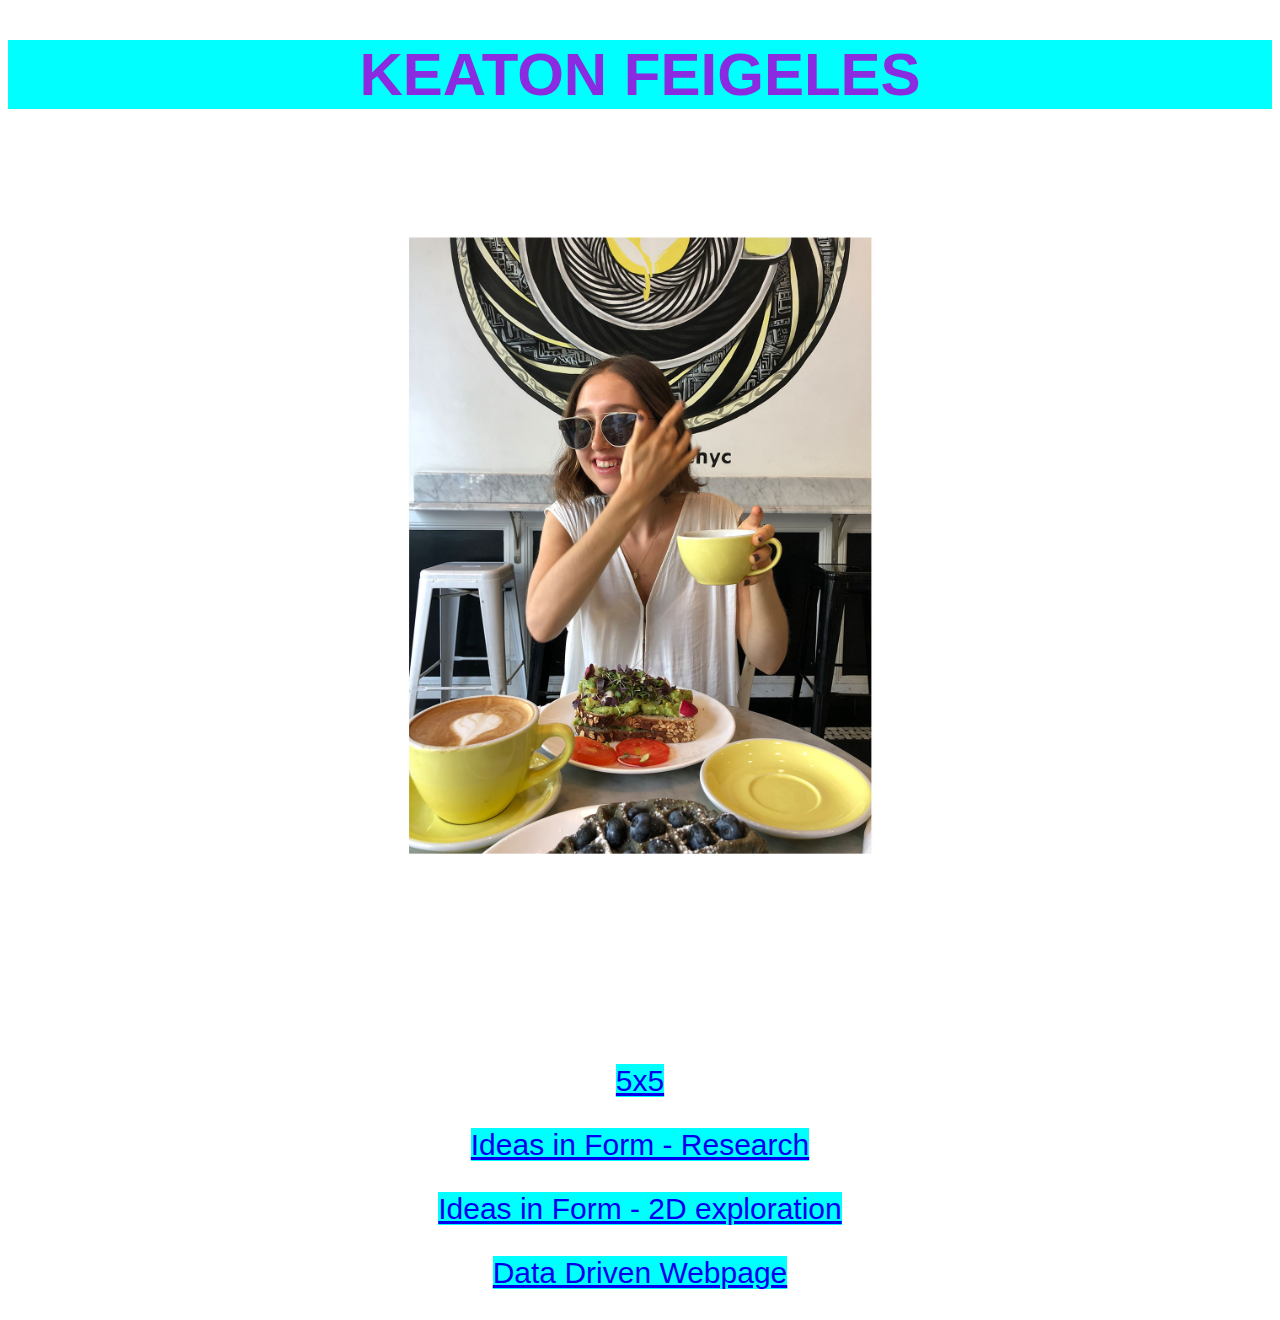
<file: index.html>
<!DOCTYPE html>
<html>
    <title>KEATON!!</title>
<head>

    <h1><center>KEATON FEIGELES</center></h1>
    <style>
		h1{
			background-color: aqua;
			color: blueviolet;
			text-align: center;
		}
      body{
        font-family: Brandon Grotesque,sans-serif;
        text-align: center;
        font-size: 30px;
      }
	  .center{
		  display: block;
		  margin-left: auto;
		  margin-right: auto;
		  width: 50%;
	  }
	  a{
		  background-color: aqua;
	  }
    </style>
<body>            
<img src="keatonkeaton.jpg" alt="keaton" class="center">
    </div>
<p><a href="fiveinfive.html">5x5</a></p>
	</div>
<p><a href="https://jbiscailuz.github.io/core_lab_systems/ideas_in_form/index.html">Ideas in Form - Research</a></p>
	</div>
<p><a href="IiF_2D.html">Ideas in Form - 2D exploration</a></p>
	</div>
<p><a href="datadriven_webpage/index.html">Data Driven Webpage</a></p>
	</div>

</head>
</body>
</html>
</file>
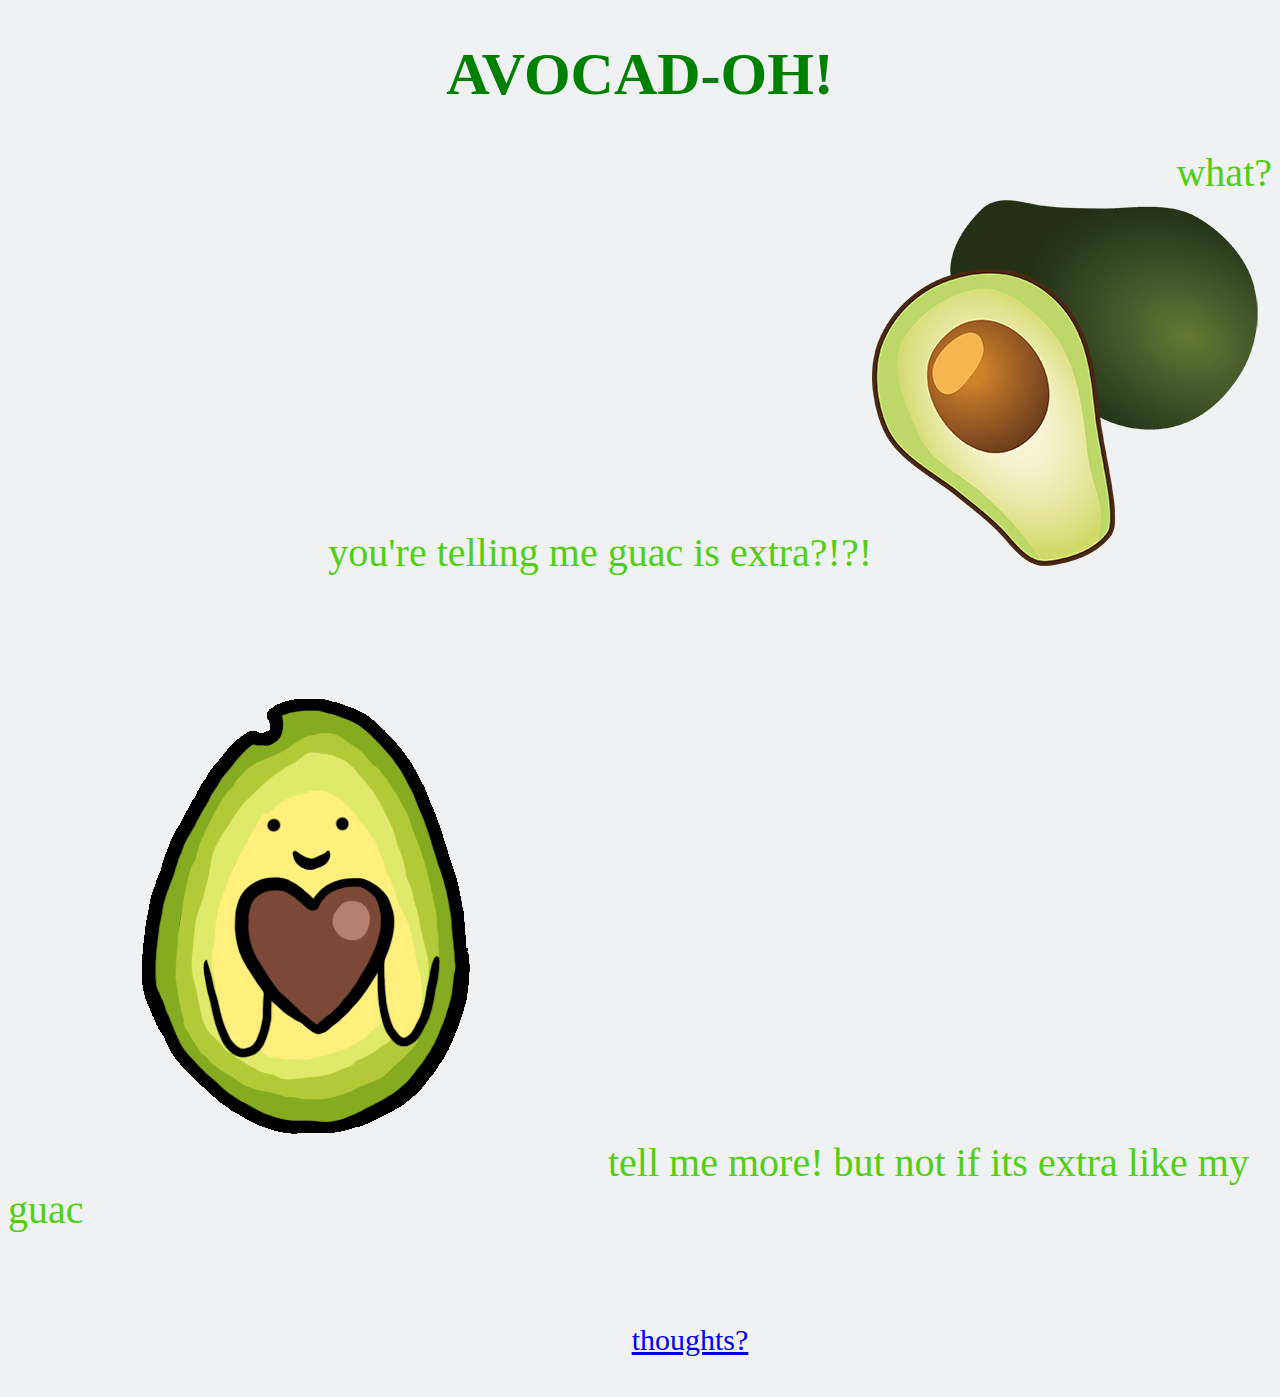
<file: datadriven_webpage/index.html>
<!DOCTYPE html>
<html lang="en">
<head>
    <title>datadriven_keaton</title>
    <link rel="stylesheet" href="style.css">
    <script src="dom.js"></script>
</head>
<body>
    <h1>AVOCAD-OH!</h1>

    <p>
        <div class="prices">what?<br>you're telling me guac is extra?!?!<img src="avo1.png"></div>
        <div class="tell-me-more"><img src="avo2.gif">tell me more! but not if its extra like my guac</div>
        <div class="show-me-link"><a href="showme.html">thoughts?</a></div>
    </p>
</body>
</html>
</file>
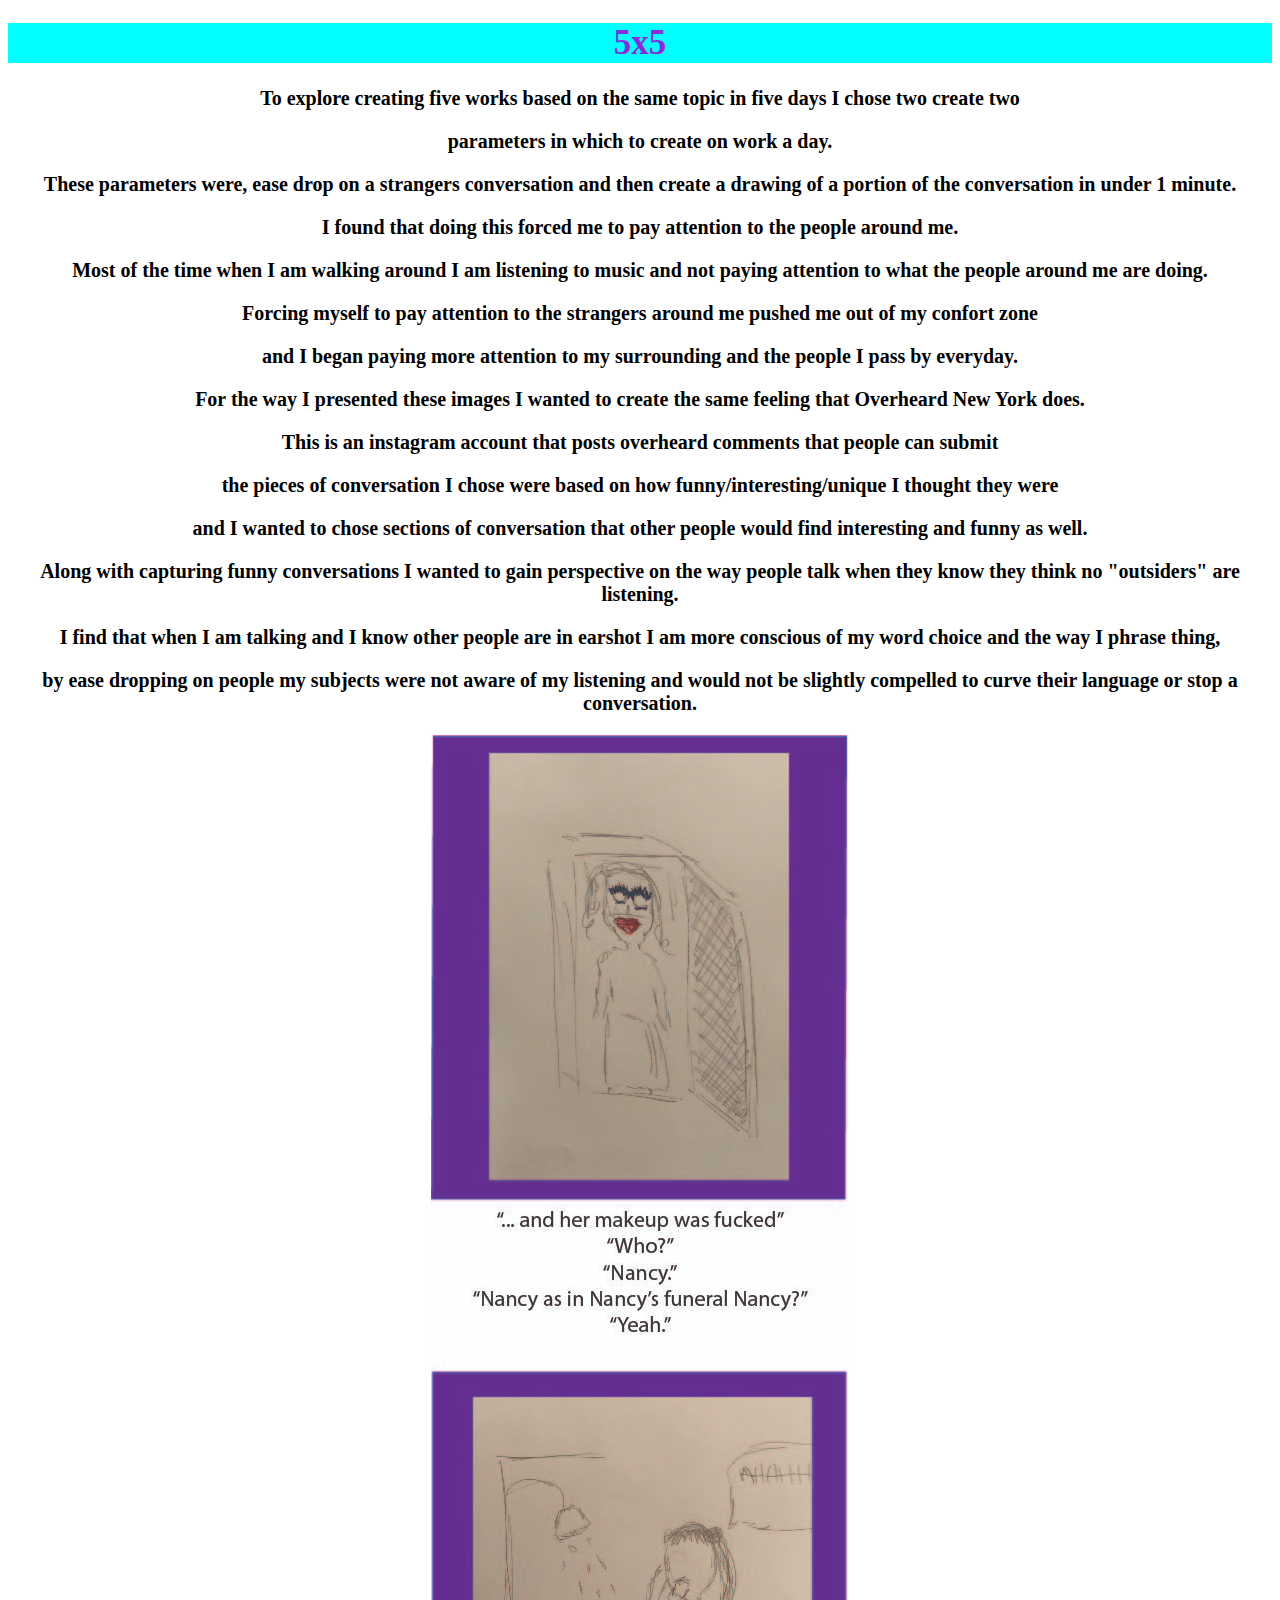
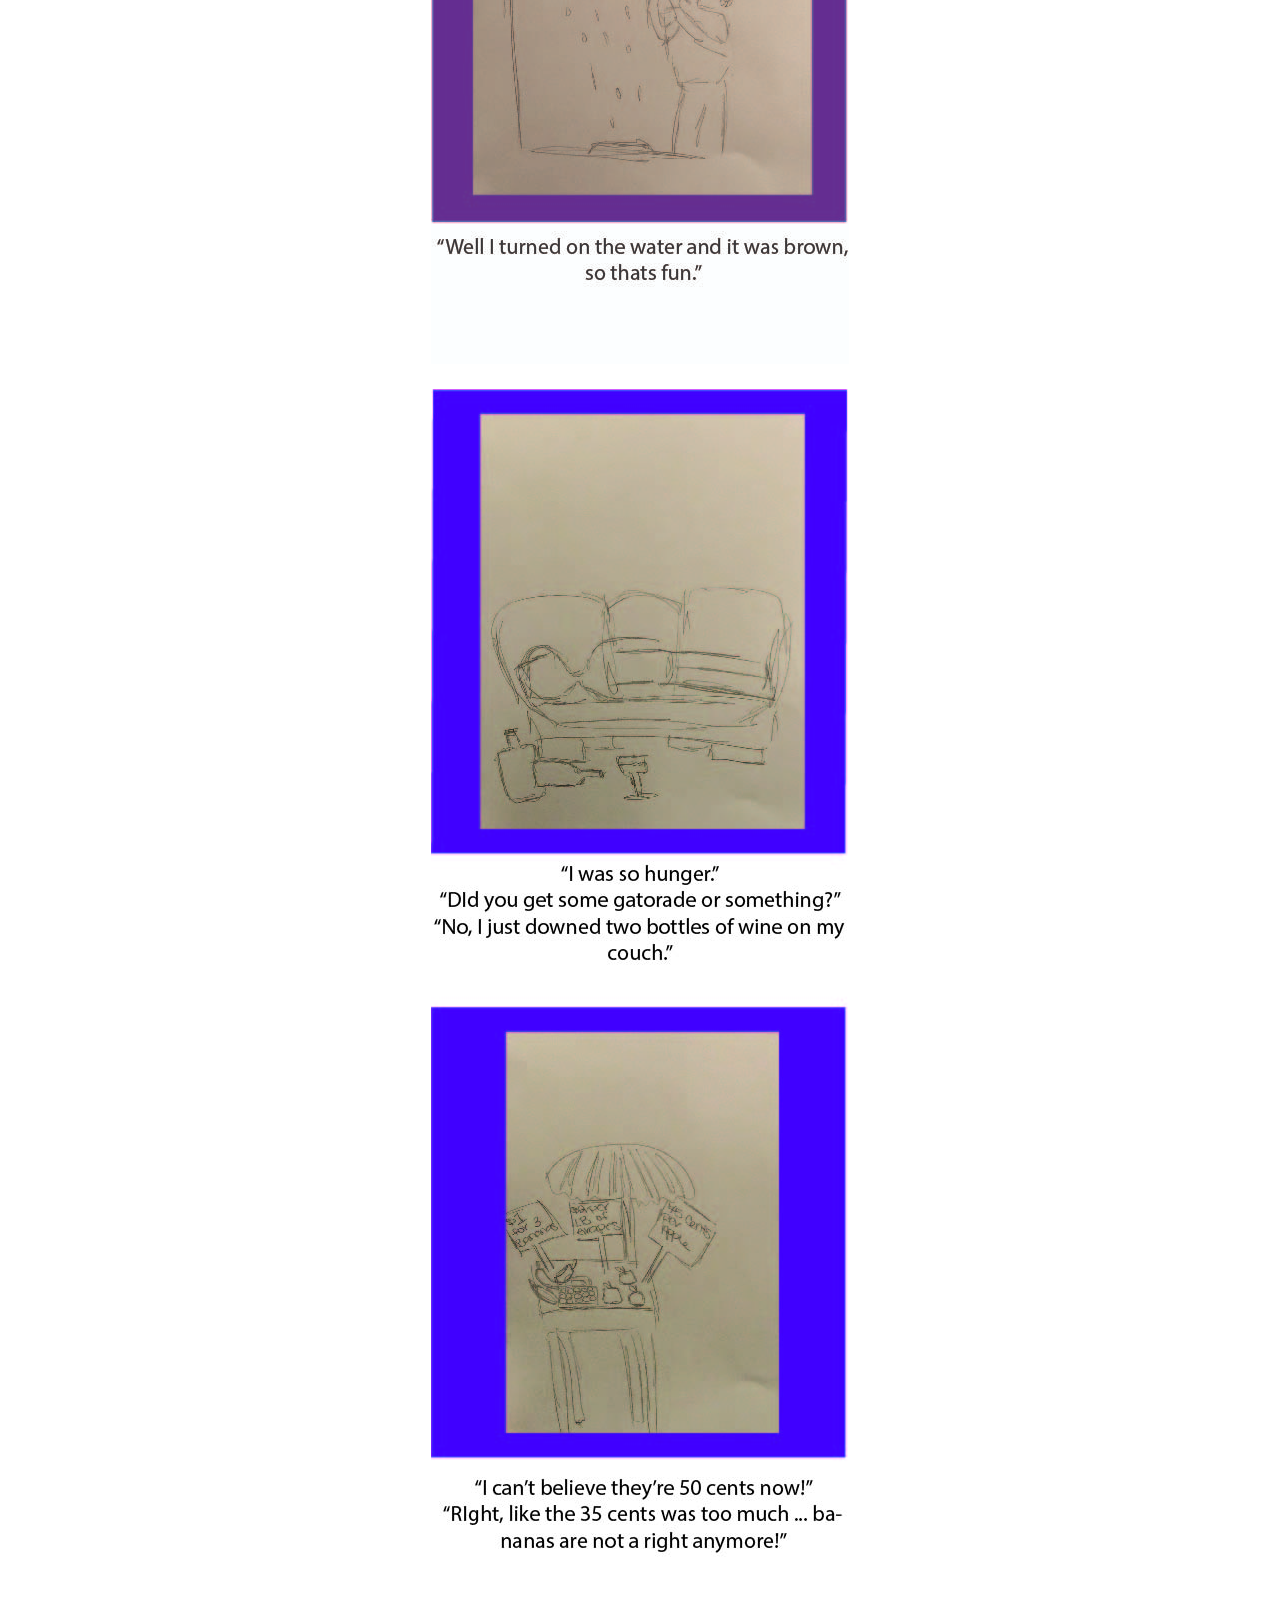
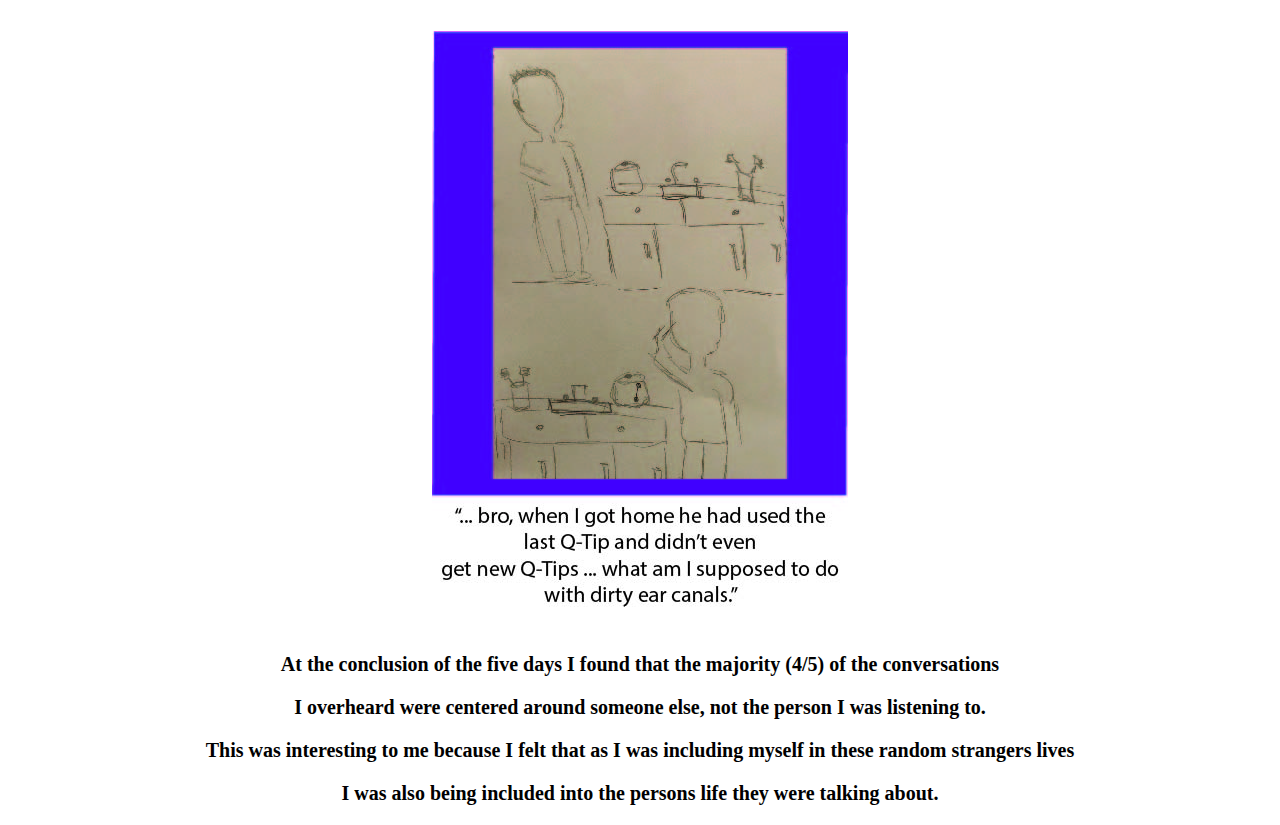
<file: fiveinfive.html>
<!DOCTYPE html>
<html>
<head>
    <title>5x5</title>
</head>
<style>
    h1{
        background-color: aqua;
        color: blueviolet;
        text-align: center;
        font-family: brandon grotesque;
        font-size: 35px;
    }
    h2{
        text-align: center;
        font-family: brandon grotesque;
        font-size: 20px;
    }
</style>
<body>
    <h1>5x5</h1>

    <h2>
        <p>To explore creating five works based on the same topic in five days I chose two create two </p>
        <p>parameters in which to create on work a day.</p>
        <p>These parameters were, ease drop on a strangers conversation and then create a drawing of a portion of the conversation in under 1 minute.</p>
        <p>I found that doing this forced me to pay attention to the people around me.</p>
        <p>Most of the time when I am walking around I am listening to music and not paying attention to what the people around me are doing.</p>
        <p>Forcing myself to pay attention to the strangers around me pushed me out of my confort zone</p>
        <p>and I began paying more attention to my surrounding and the people I pass by everyday.</p>
        <p>For the way I presented these images I wanted to create the same feeling that Overheard New York does.</p>
        <p>This is an instagram account that posts overheard comments that people can submit</p>
        <p>the pieces of conversation I chose were based on how funny/interesting/unique I thought they were</p>
        <p>and I wanted to chose sections of conversation that other people would find interesting and funny as well.</p>
        <p>Along with capturing funny conversations I wanted to gain perspective on the way people talk when they know they think no "outsiders" are listening.</p>
        <p>I find that when I am talking and I know other people are in earshot I am more conscious of my word choice and the way I phrase thing,</p>
        <p>by ease dropping on people my subjects were not aware of my listening and would not be slightly compelled to curve their language or stop a conversation.</p>
        <p><img src="./day1day2.jpg" alt="day 1 and 2" class="center"></p>
        <p><img src="./day3day4.jpg" alt="day 3 and 4" class="center"></p>
        <p><img src="./day5.jpg" alt="day 5" class="center"></p>
        <p>At the conclusion of the five days I found that the majority (4/5) of the conversations</p>
        <p>I overheard were centered around someone else, not the person I was listening to.</p>
        <p>This was interesting to me because I felt that as I was including myself in these random strangers lives</p>
        <p>I was also being included into the persons life they were talking about.</p>
    </h2>
</body>
</html>
</file>
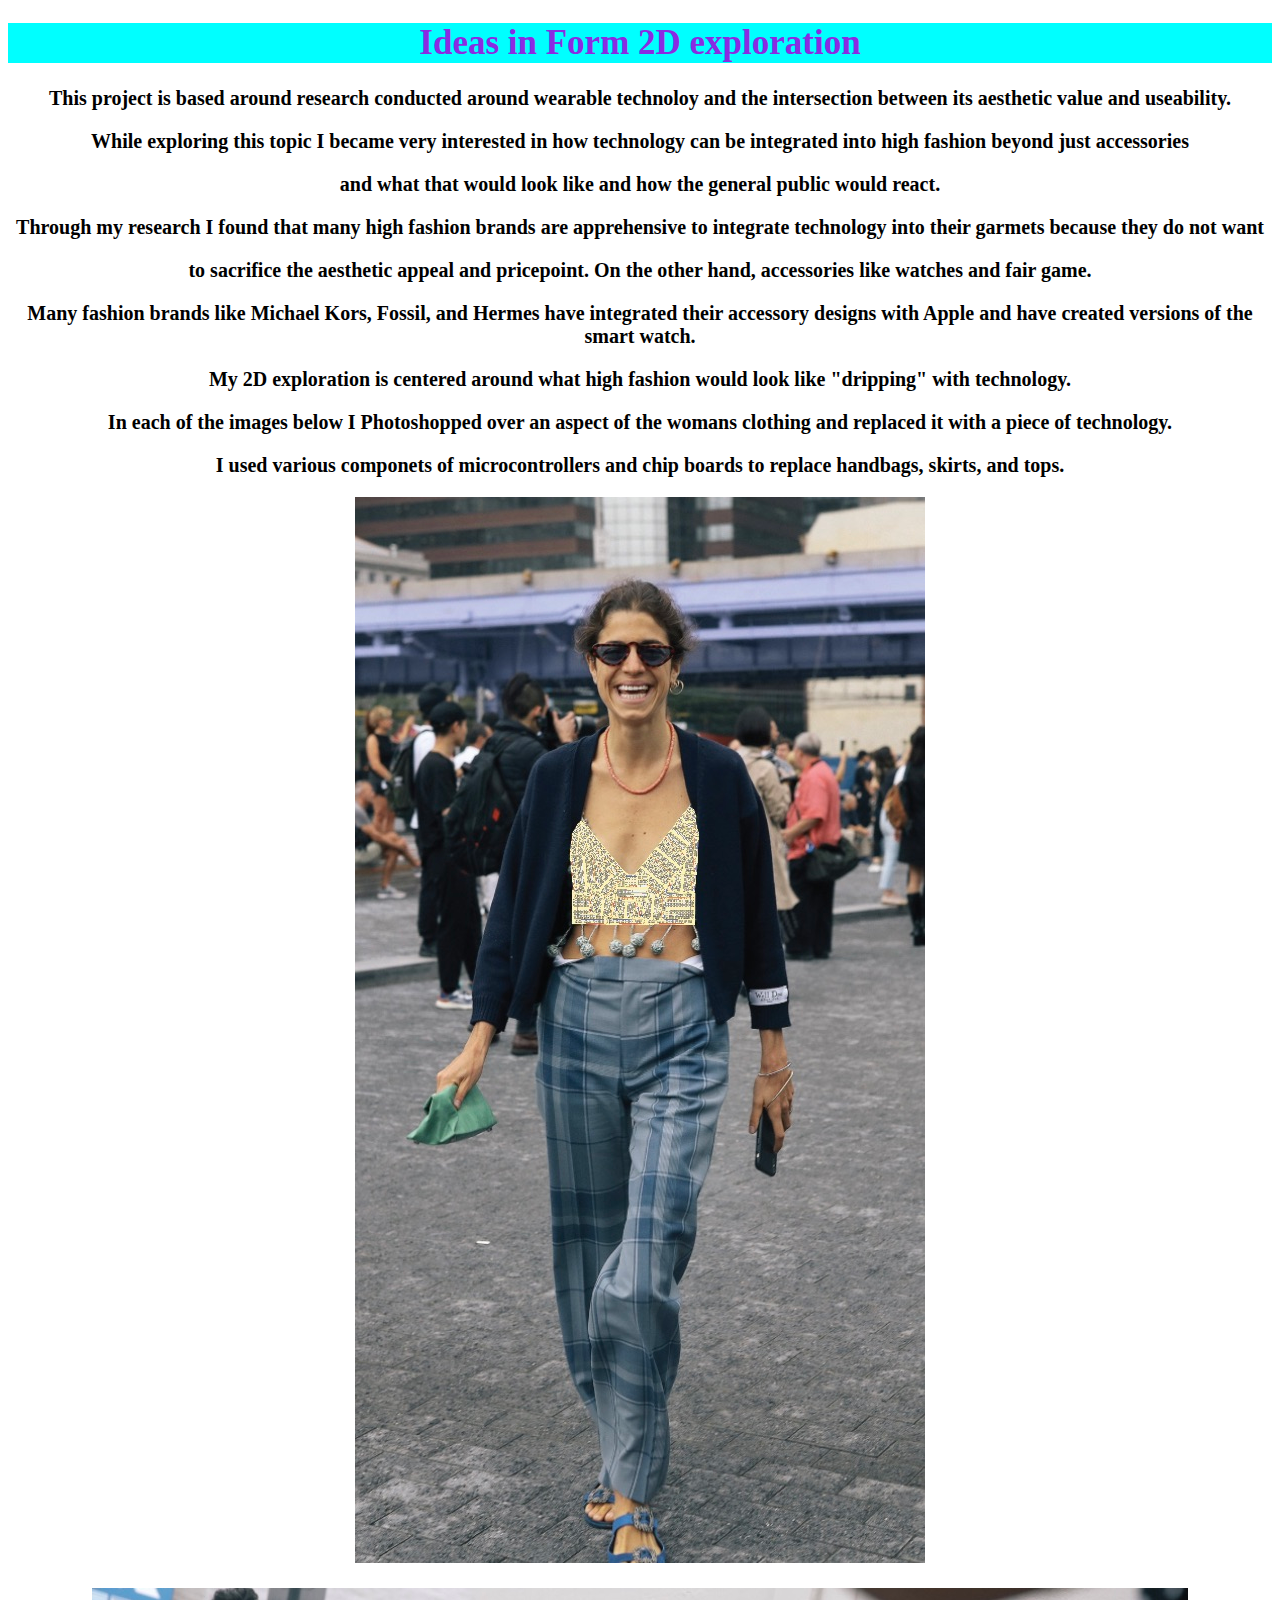
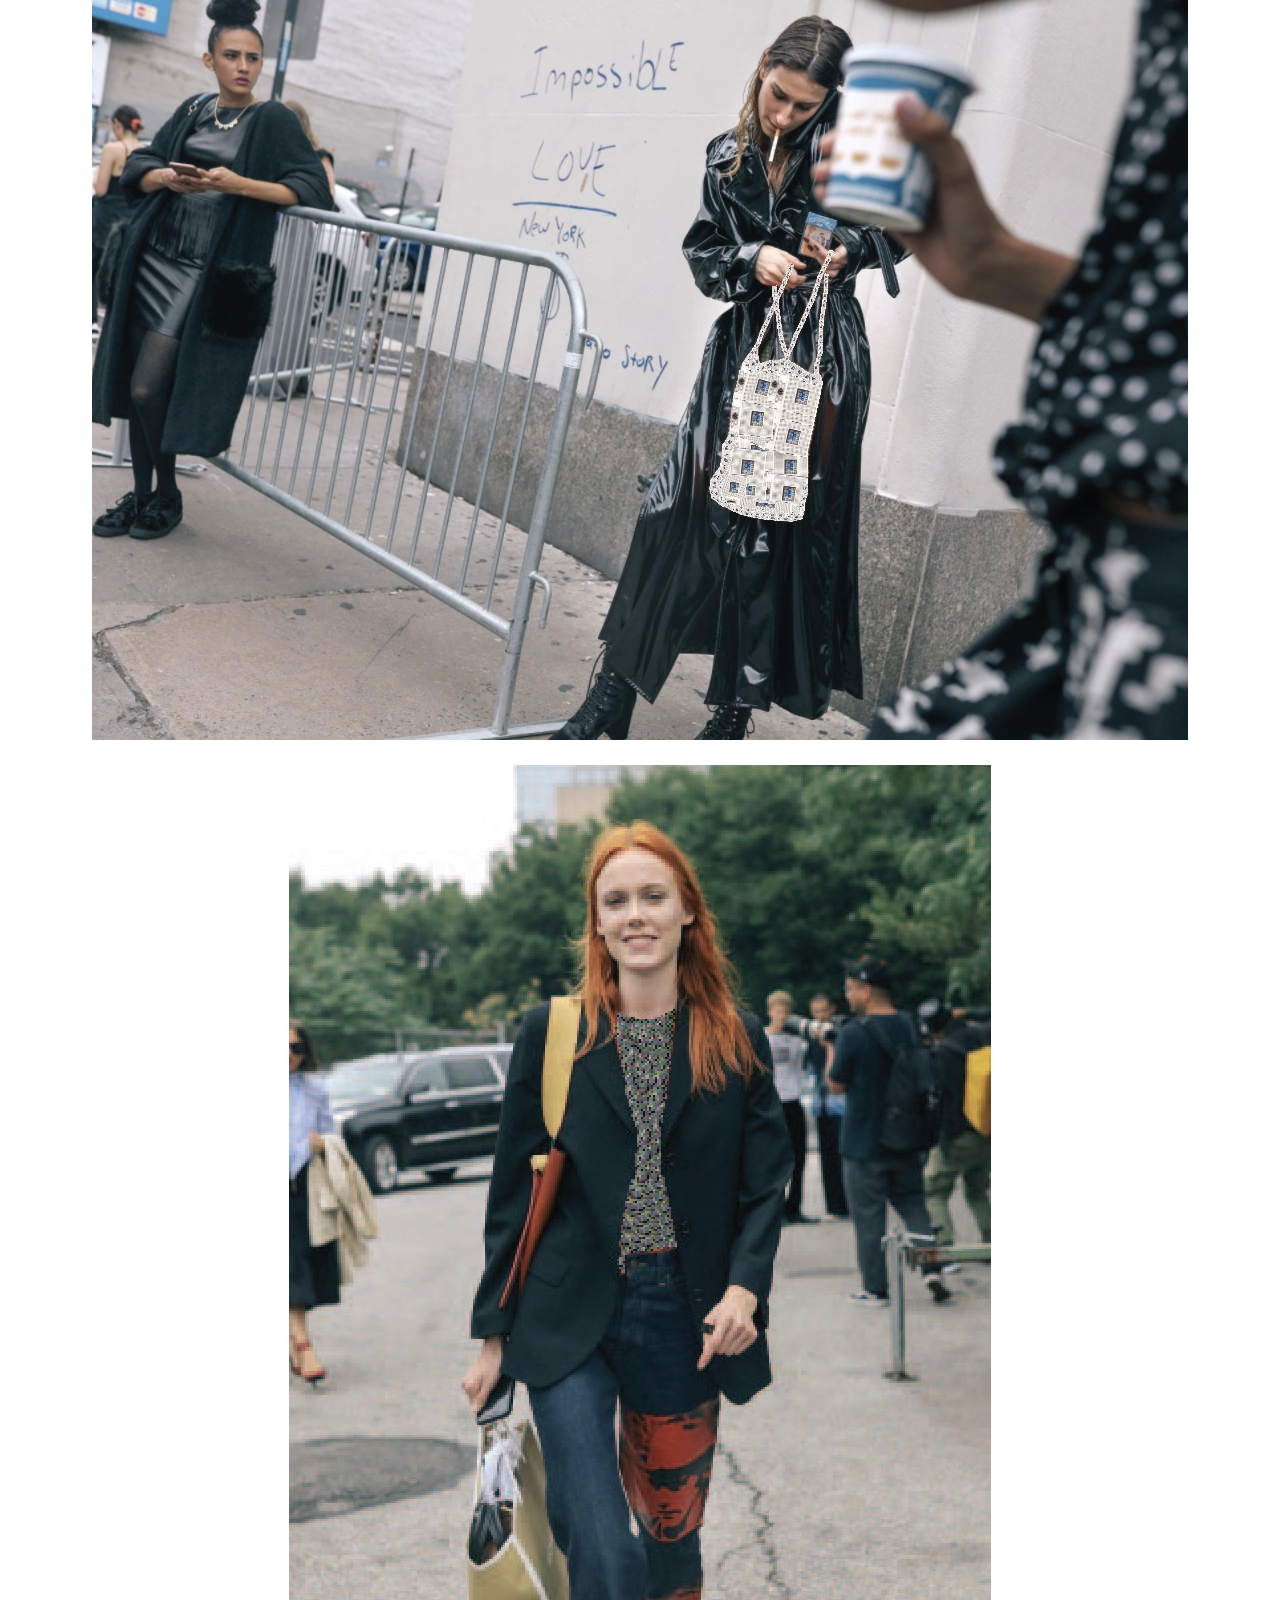
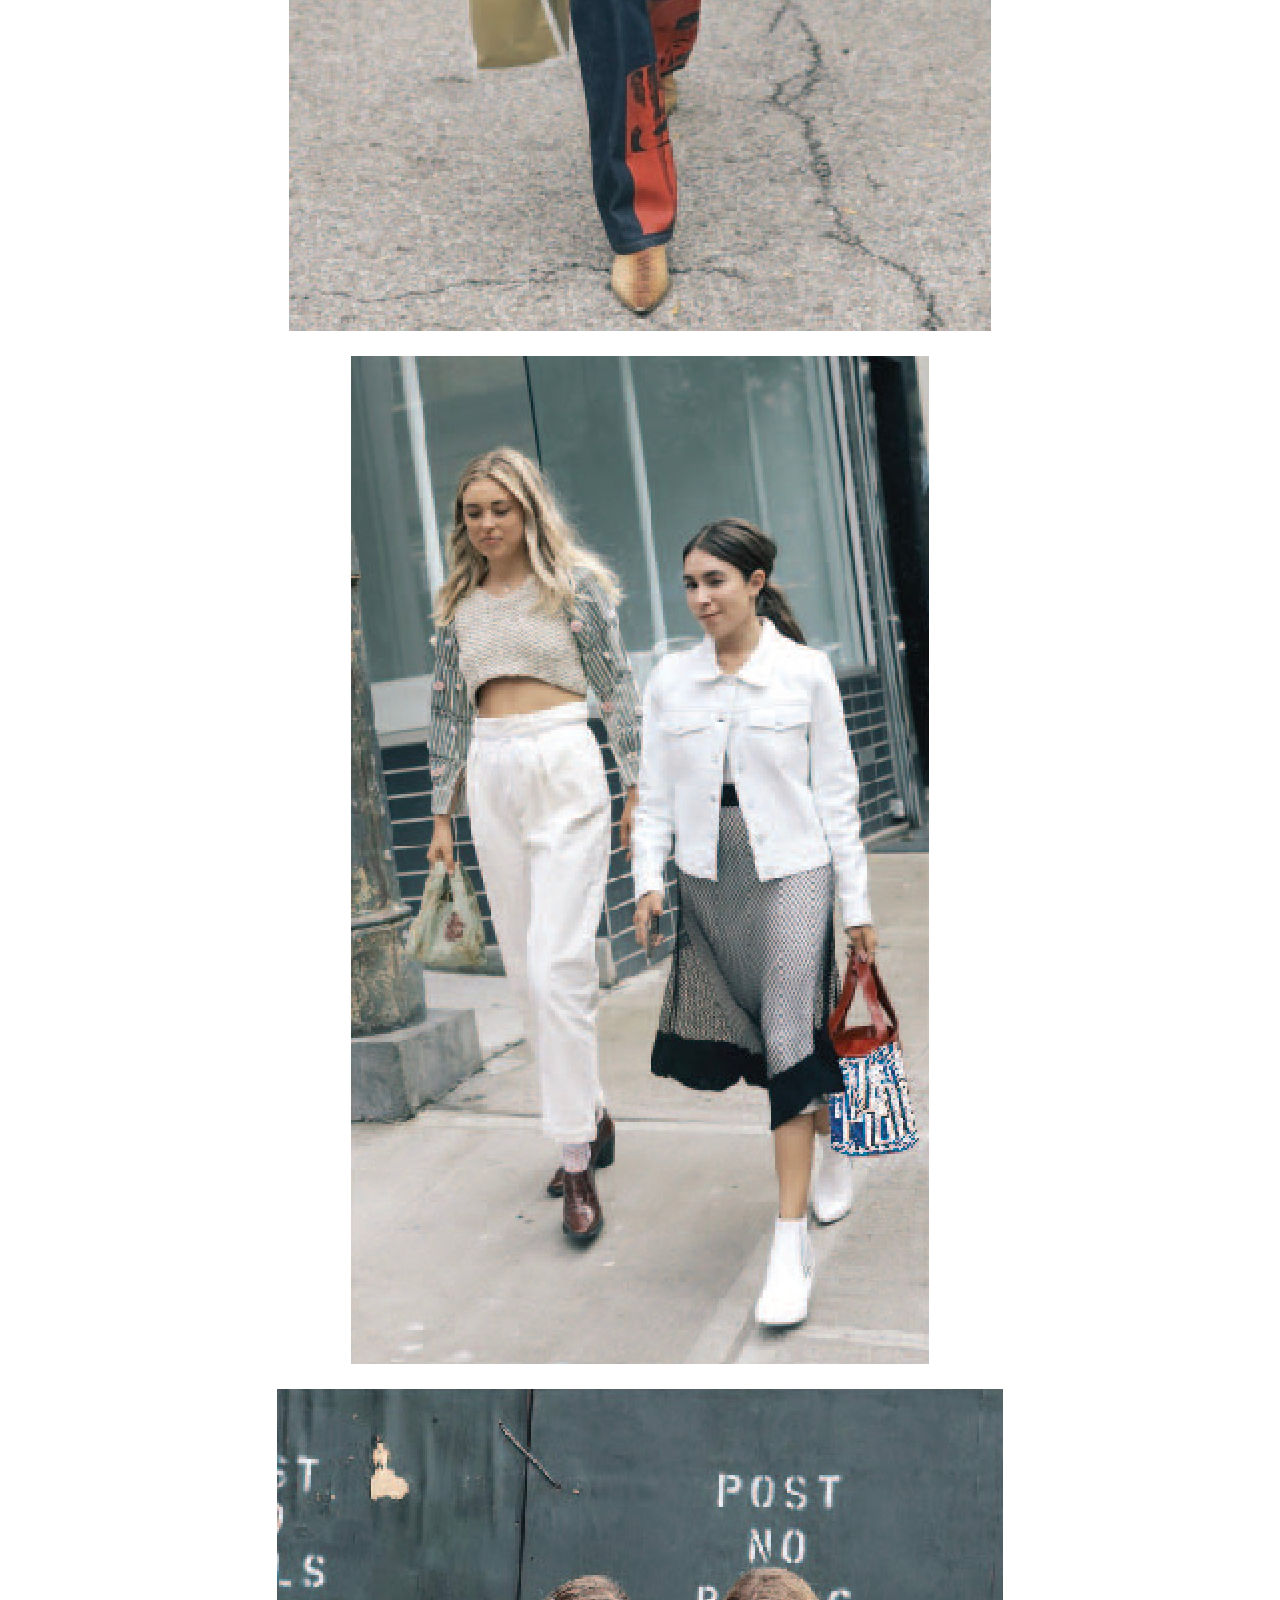
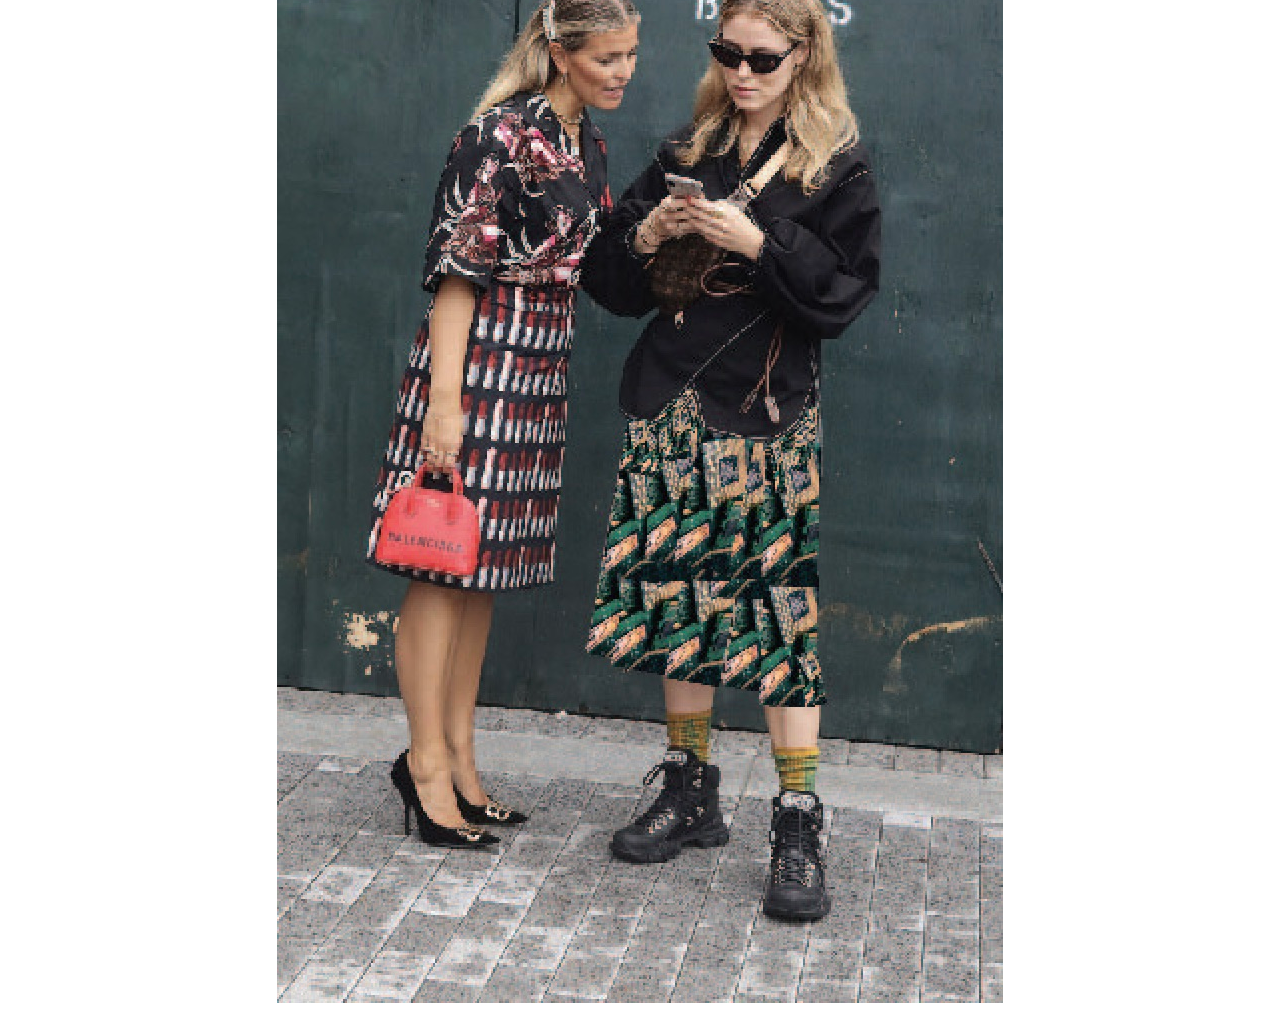
<file: IiF_2D.html>
<!DOCTYPE html>
<html>
<head>
    <title>Ideas in Form 2D exploration</title>
</head>
<style>
    h1{
        background-color: aqua;
        color: blueviolet;
        text-align: center;
        font-size: 35px;
    }

    h2{
        text-align: center;
        font-family: brandon grotesque;
        font-size: 20px;
    }
</style>
<body>
    <h1>Ideas in Form 2D exploration</h1>

    <h2>
        <p>This project is based around research conducted around wearable technoloy and the intersection between its aesthetic value and useability.</p>
        <p>While exploring this topic I became very interested in how technology can be integrated into high fashion beyond just accessories</p>
        <p>and what that would look like and how the general public would react.</p>
        <p>Through my research I found that many high fashion brands are apprehensive to integrate technology into their garmets because they do not want</p>
        <p>to sacrifice the aesthetic appeal and pricepoint. On the other hand, accessories like watches and fair game.</p>
        <p>Many fashion brands like Michael Kors, Fossil, and Hermes have integrated their accessory designs with Apple and have created versions of the smart watch.</p>
        <p>My 2D exploration is centered around what high fashion would look like "dripping" with technology.</p>
        <p>In each of the images below I Photoshopped over an aspect of the womans clothing and replaced it with a piece of technology.</p>
        <p>I used various componets of microcontrollers and chip boards to replace handbags, skirts, and tops.</p>
        <p><img src="./photo1.jpg" alt="photo1" class="center"></p>
        <p><img src="./photo2.jpg" alt="photo2" class="center"></p>
        <p><img src="./photo3.jpg" alt="photo3" class="center"></p>
        <p><img src="./photo4.jpg" alt="photo4" class="center"></p>
        <p><img src="./photo5.jpg" alt="photo5" class="center"></p>
    </h2>
</body>
</html>
</file>
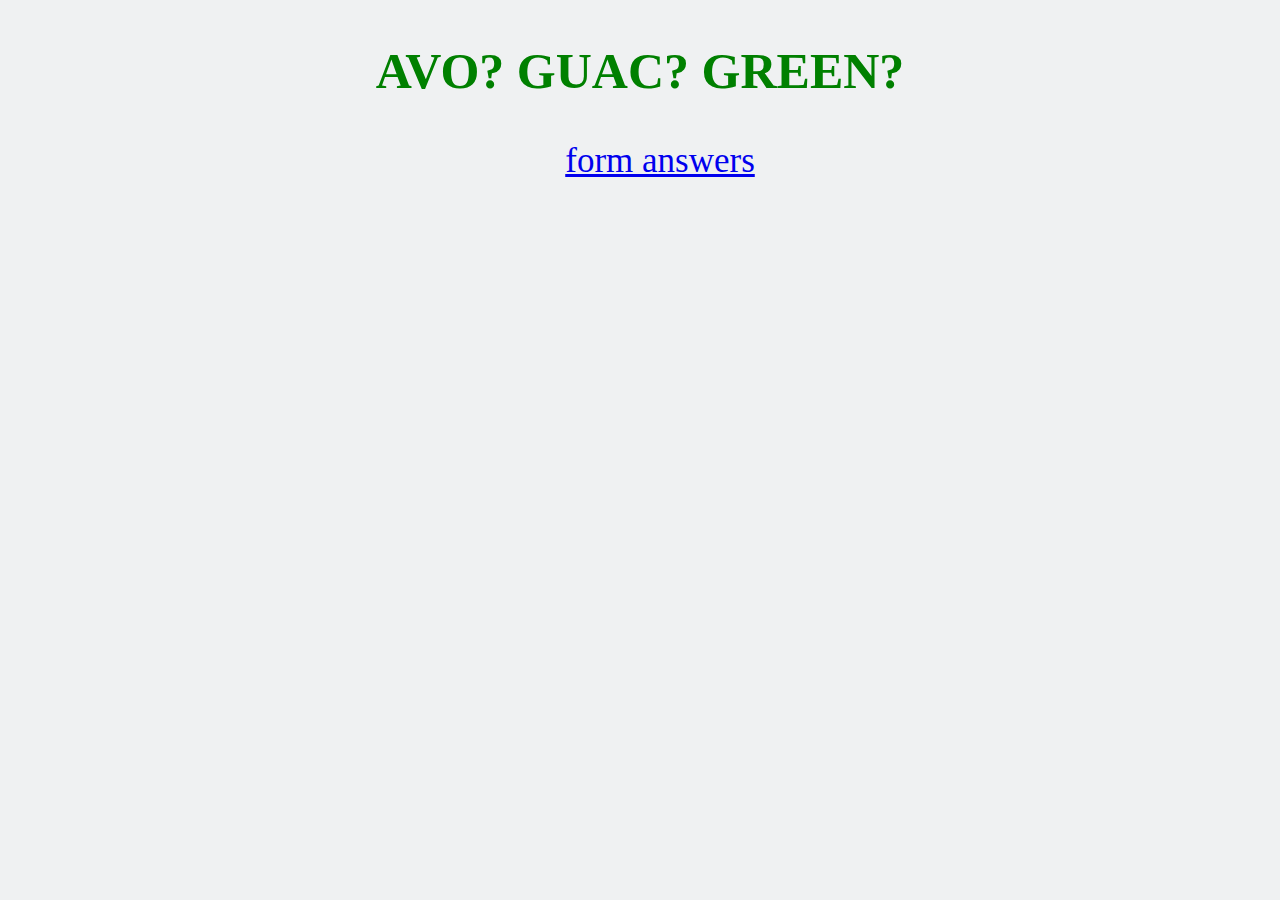
<file: datadriven_webpage/showme.html>
<!DOCTYPE html>
<html lang="en">
<head>
    <title>datadriven_keaton</title>
    <link rel="stylesheet" href="style.css">
    <script src="dom.js"></script>
</head>
<body>
    <h2>AVO? GUAC? GREEN?</h2>

    <ul id="answers">
        <li><a href="https://spreadsheets.google.com/feeds/list/1dTOuO9euAqWvuBXB22o-JRPgOKidCGsblcVfAkiP5L4/default/public/values?alt=json">form answers</a></li>
    </ul>
</body>
</html>
</file>
<file: datadriven_webpage/style.css>
html{
    font-family:brandon grotesque;
}

body{
    text-align:center;
    background:rgb(239, 241, 242);
}

h1{
    font-size:60px;
    color:green;
    text-align:center;
}

h2{
    font-size:50px;
    color:green;
    text-align:center;
}

p{
    text-align:center;
    font-size:40px;
    color:rbg(80, 255, 5);
}

.prices{
    text-align:right;
    font-size:40px;
    color:rgb(83, 206, 22);
}

.show-me-link{
    text-align:center;
    font-size:30px;
    padding-top:90px;
    padding-left:100px;
}

.tell-me-more{
    text-align:left;
    font-size:40px;
    color:rgb(83, 206, 22);
}

#answers{
    list-style: none;
    font-size:35px;
    text-align:center;
}

#answers a{


}
</file>
